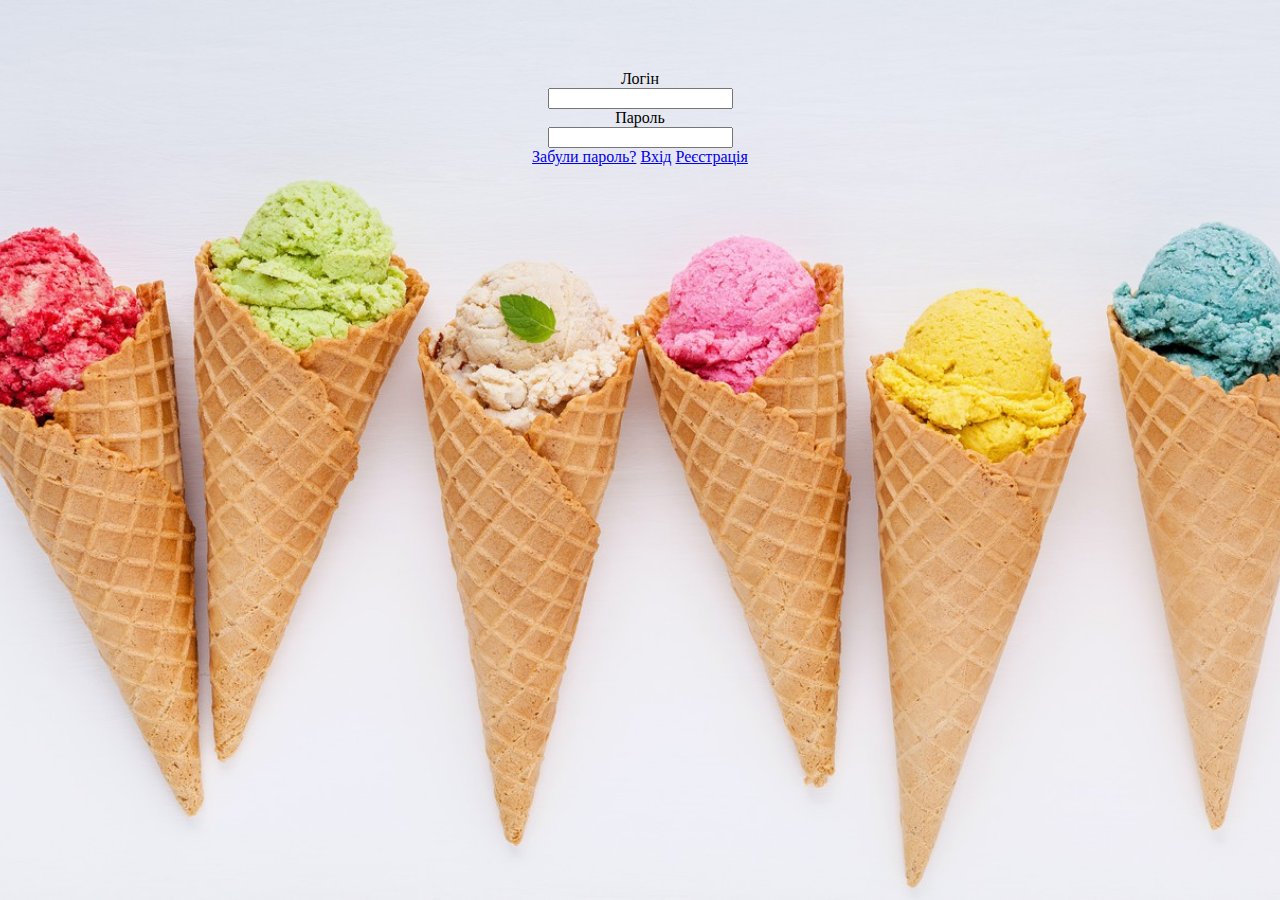
<file: index.html>
<!DOCTYPE html>
<html lang="en">
<head>
    <meta charset="UTF-8">
    <meta http-equiv="X-UA-Compatible" content="IE=edge">
    <meta name="viewport" content="width=device-width, initial-scale=1.0">
    <title>Document</title>

    <!-- CSS only -->
<link href="https://cdn.jsdelivr.net/npm/bootstrap@5.2.0-beta1/dist/css/bootstrap.min.css" rel="stylesheet" integrity="sha384-0evHe/X+R7YkIZDRvuzKMRqM+OrBnVFBL6DOitfPri4tjfHxaWutUpFmBp4vmVor" crossorigin="anonymous">
<link rel="stylesheet" href="style.css">
</head>
<body class="bodyclass back">
    <div>
    <div>Логін</div>
    <input>
    <div>Пароль</div>
    <input>
    <div>
    <a href="password.html">Забули пароль?</a>
    <a href="main.html">Вхід</a>
    <a href="regist.html">Реєстрація</a>
</body>
</html>
</file>
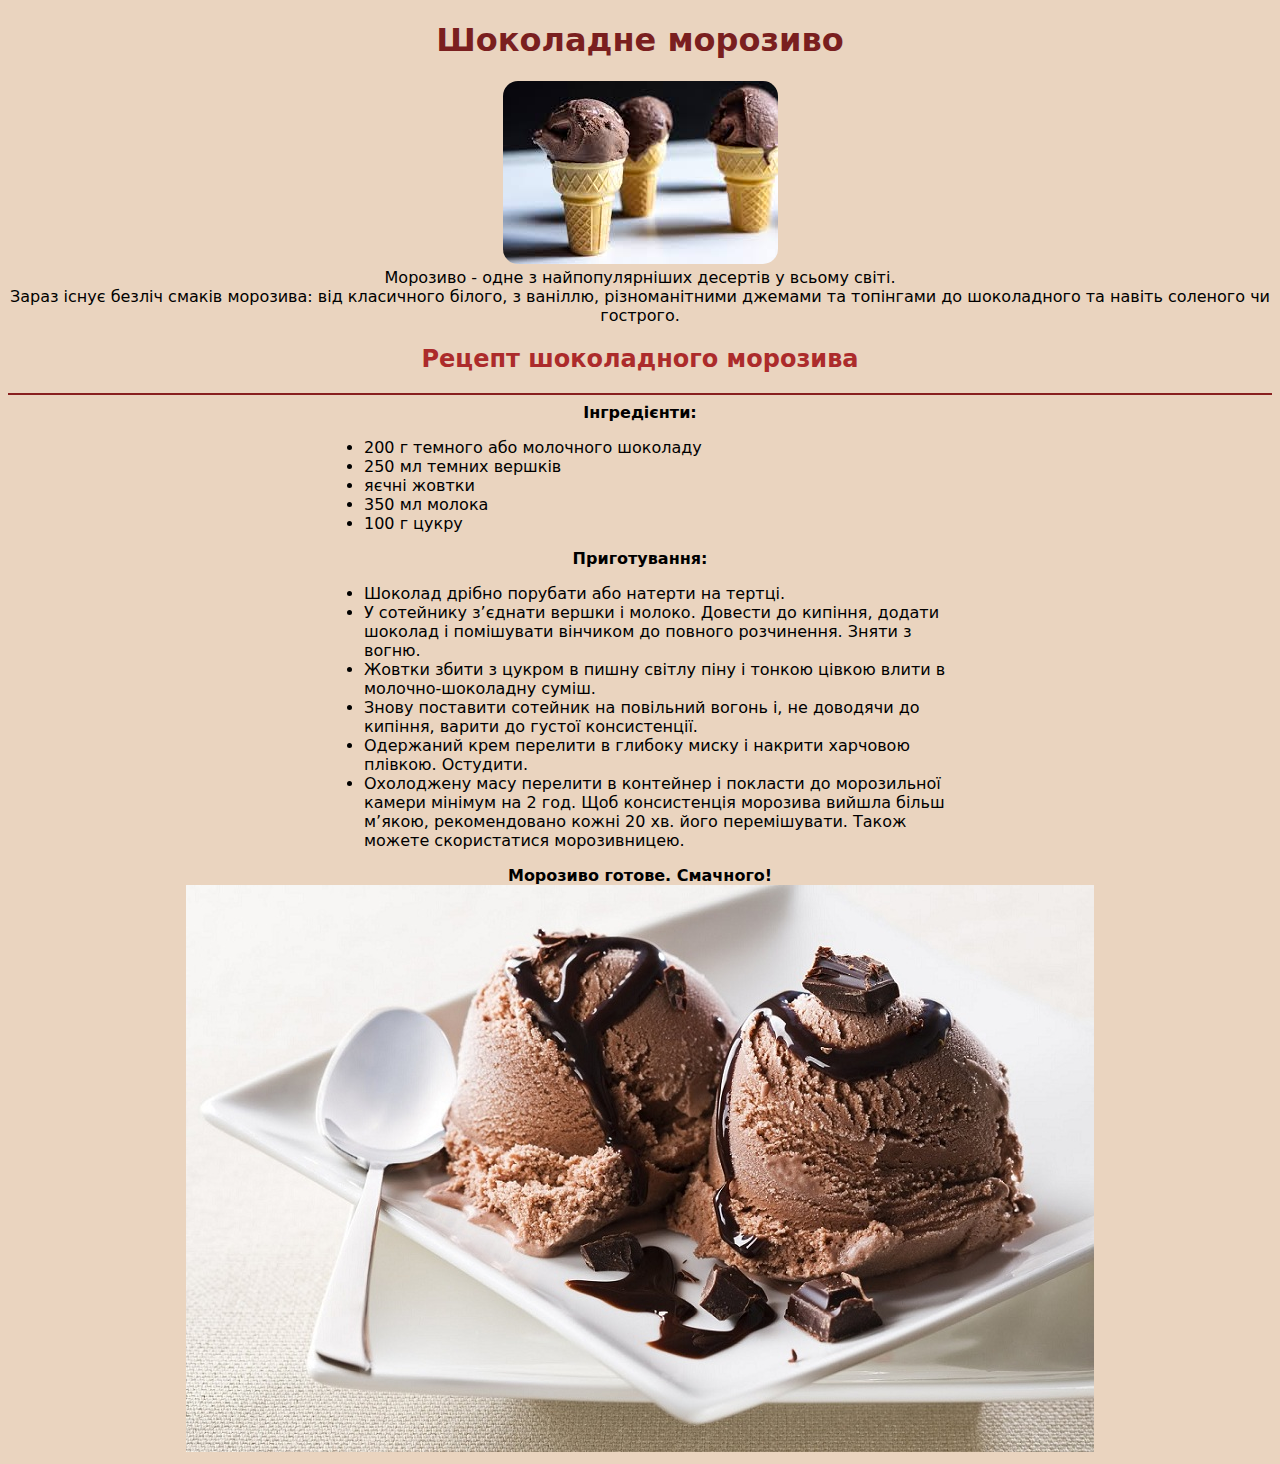
<file: main.html>
<!DOCTYPE html>
<html lang="en">
<head>
    <meta charset="UTF-8">
    <meta http-equiv="X-UA-Compatible" content="IE=edge">
    <meta name="viewport" content="width=device-width, initial-scale=1.0">
    <title>Document</title>
    <link rel="stylesheet" href="style.css">
</head>
<body class="mainclass">
    <h1 style="color: rgb(122, 31, 31);">Шоколадне морозиво</h1>
    <div class="mainclass">
    <img class="mainclass" src="images.jpg">
</div>
    <div>Морозиво - одне з найпопулярніших десертів у всьому світі.
    <br> Зараз існує безліч смаків морозива: від класичного білого, з ваніллю, різноманітними джемами та топінгами до шоколадного та навіть соленого чи гострого.</div>
    <h2 style="color: rgb(172, 43, 43);">Рецепт шоколадного морозива</h2>
    <div>
    <hr class="line">
</div>
    <strong>Інгредієнти:</strong>
    
    <div class="ff">
    <ul class="ing">
        <li>200 г темного або молочного шоколаду</li>
        <li>250 мл темних вершків</li>
        <li>яєчні жовтки</li>
        <li>350 мл молока</li>
        <li>100 г цукру</li>
    </ul>
</div>

    <strong>Приготування:</strong>
    <div class="ff">
    <ul class="ing">
        <li>Шоколад дрібно порубати або натерти на тертці.</li>
        <li>У сотейнику з’єднати вершки і молоко. Довести до кипіння, додати шоколад і помішувати вінчиком до повного розчинення. Зняти з вогню.</li>
        <li>Жовтки збити з цукром в пишну світлу піну і тонкою цівкою влити в молочно-шоколадну суміш.</li>
        <li>Знову поставити сотейник на повільний вогонь і, не доводячи до кипіння, варити до густої консистенції.</li>
        <li>Одержаний крем перелити в глибоку миску і накрити харчовою плівкою. Остудити.</li>
        <li>Охолоджену масу перелити в контейнер і покласти до морозильної камери мінімум на 2 год. Щоб консистенція морозива вийшла більш м’якою, рекомендовано кожні 20 хв. його перемішувати. Також можете скористатися морозивницею.</li>
    </ul>
</div>

    <strong class="end">Морозиво готове. Смачного!</strong>
    <br>
    <img src="123.jpg">
</body>
</html>
</file>
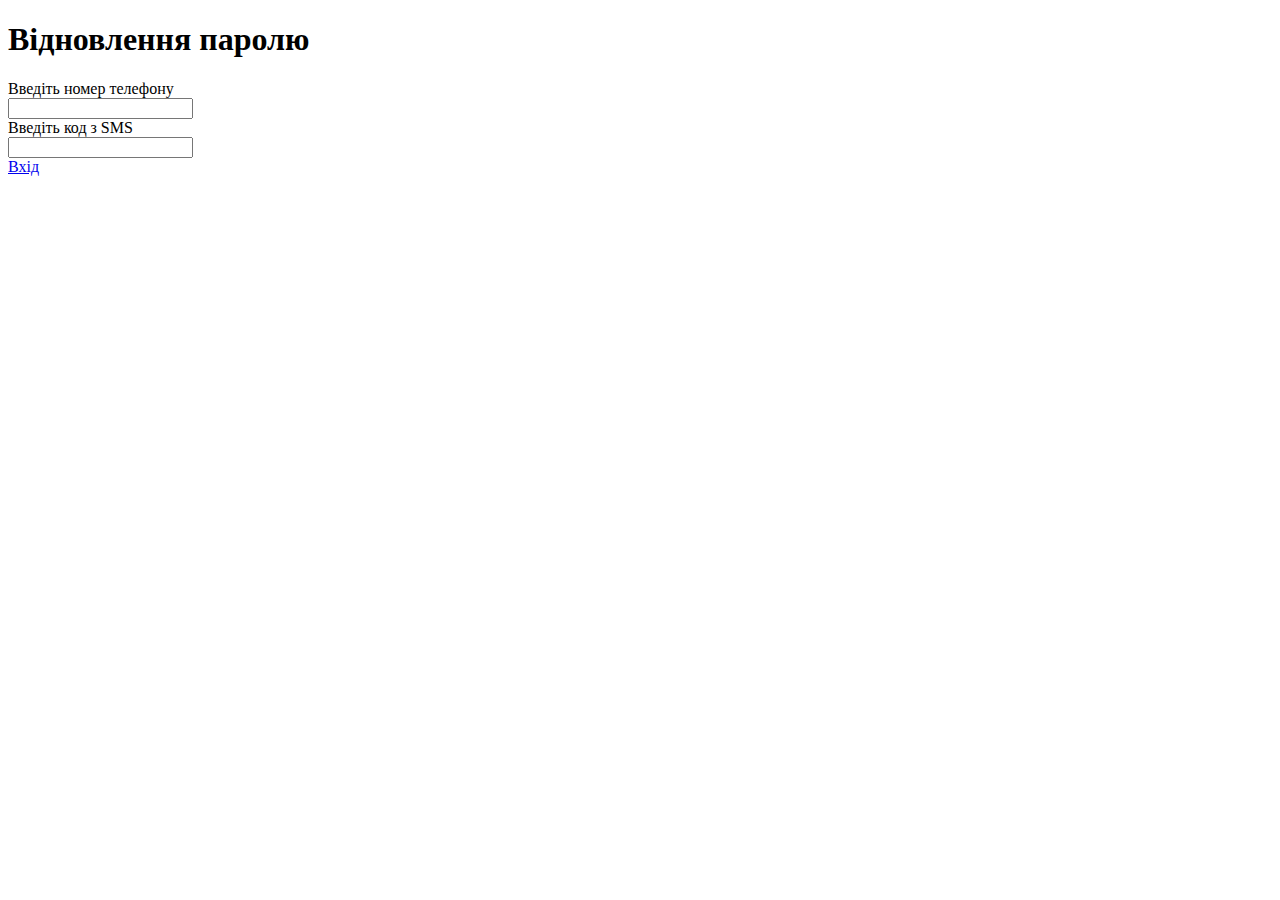
<file: password.html>
<!DOCTYPE html>
<html lang="en">
<head>
    <meta charset="UTF-8">
    <meta http-equiv="X-UA-Compatible" content="IE=edge">
    <meta name="viewport" content="width=<device-width>, initial-scale=1.0">
    <title>Document</title>
</head>
<body>
    <div>
    <h1>Відновлення паролю</h1>
    <div>Введіть номер телефону</div>
    <input>
    <div>Введіть код з SMS</div>
    <input>
    <div>
    <a href="main.html">Вхід</a>
</body>
</html>
</file>
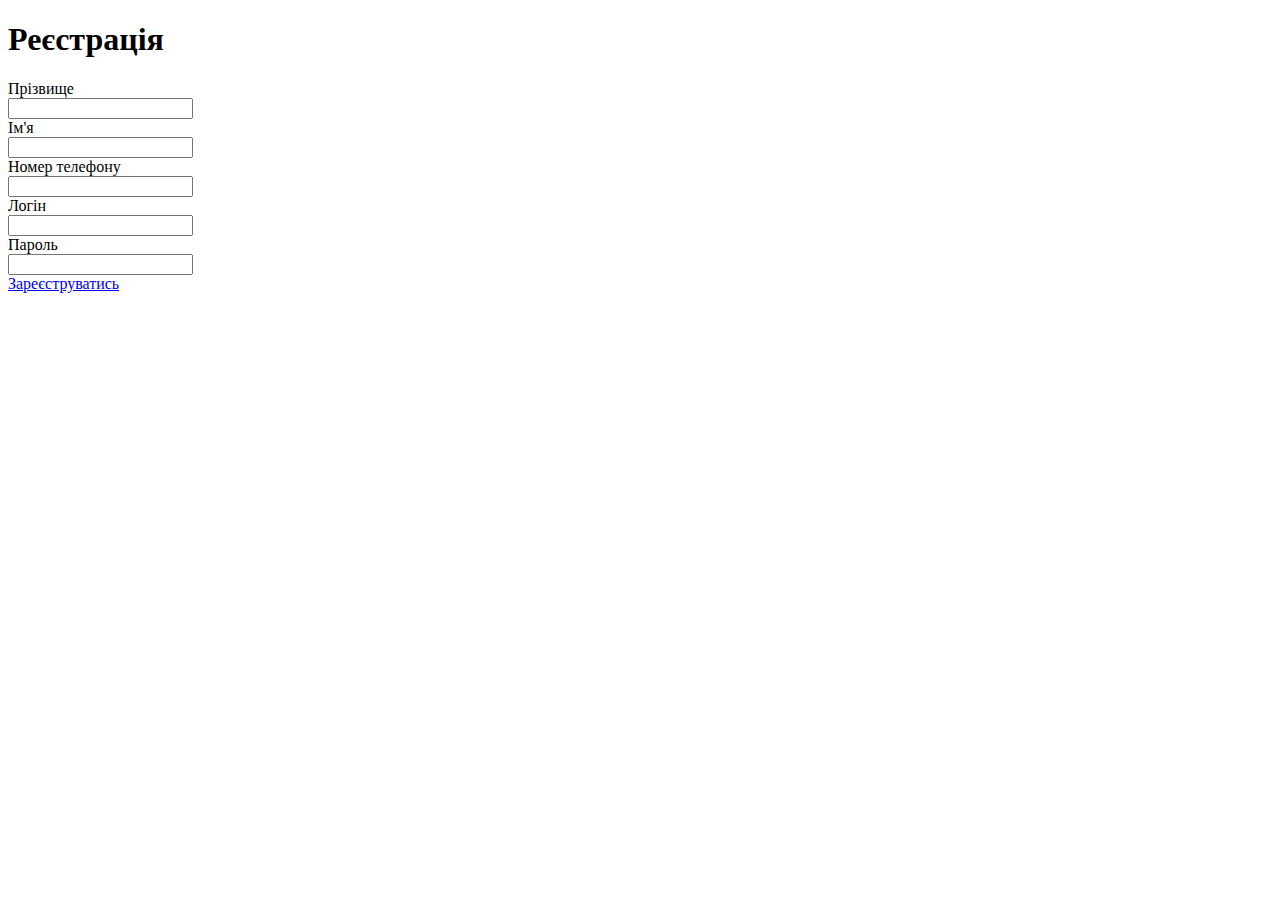
<file: regist.html>
<!DOCTYPE html>
<html lang="en">
<head>
    <meta charset="UTF-8">
    <meta http-equiv="X-UA-Compatible" content="IE=edge">
    <meta name="viewport" content="width=device-width, initial-scale=1.0">
    <title>Document</title>
</head>
<body>
    <div>
        <h1>Реєстрація</h1>
        <div>Прізвище</div>
        <input>
        <div>Ім'я</div>
        <input>
        <div>Номер телефону</div>
        <input>
        <div>Логін</div>
        <input>
        <div>Пароль</div>
        <input>
        <div>
            <a href="main.html">Зареєструватись</a>
</body>
</html>
</file>
<file: style.css>
.bodyclass{
    background-image: url(back.jpg);
    text-align: center;
    align-items: center;
    margin-top: 70px;
}

.back
{
    background-repeat: no-repeat;
    background-position: center center;
    background-attachment: fixed;
    -webkit-background-size: cover;
    -moz-background-size: cover;
    -o-background-size: cover;
    background-size: cover;
}
.mainclass{
    background-image: url(photo.png);
    text-align: center;
    align-items: center;
    border-radius: 15px;
    font-family: system-ui, -apple-system, BlinkMacSystemFont, 'Segoe UI', Roboto, Oxygen, Ubuntu, Cantarell, 'Open Sans', 'Helvetica Neue', sans-serif;
}
hr{
    border: 1px solid rgb(136, 31, 31);

}

.ff{
    margin-left: auto;
    margin-right: auto;
    text-align: left;
    width: 50%;
}
.end{
    align-items: center;
    text-align: center;

}
@media only screen and(max-width:576px){
    .l{width:40%}
}
</file>
